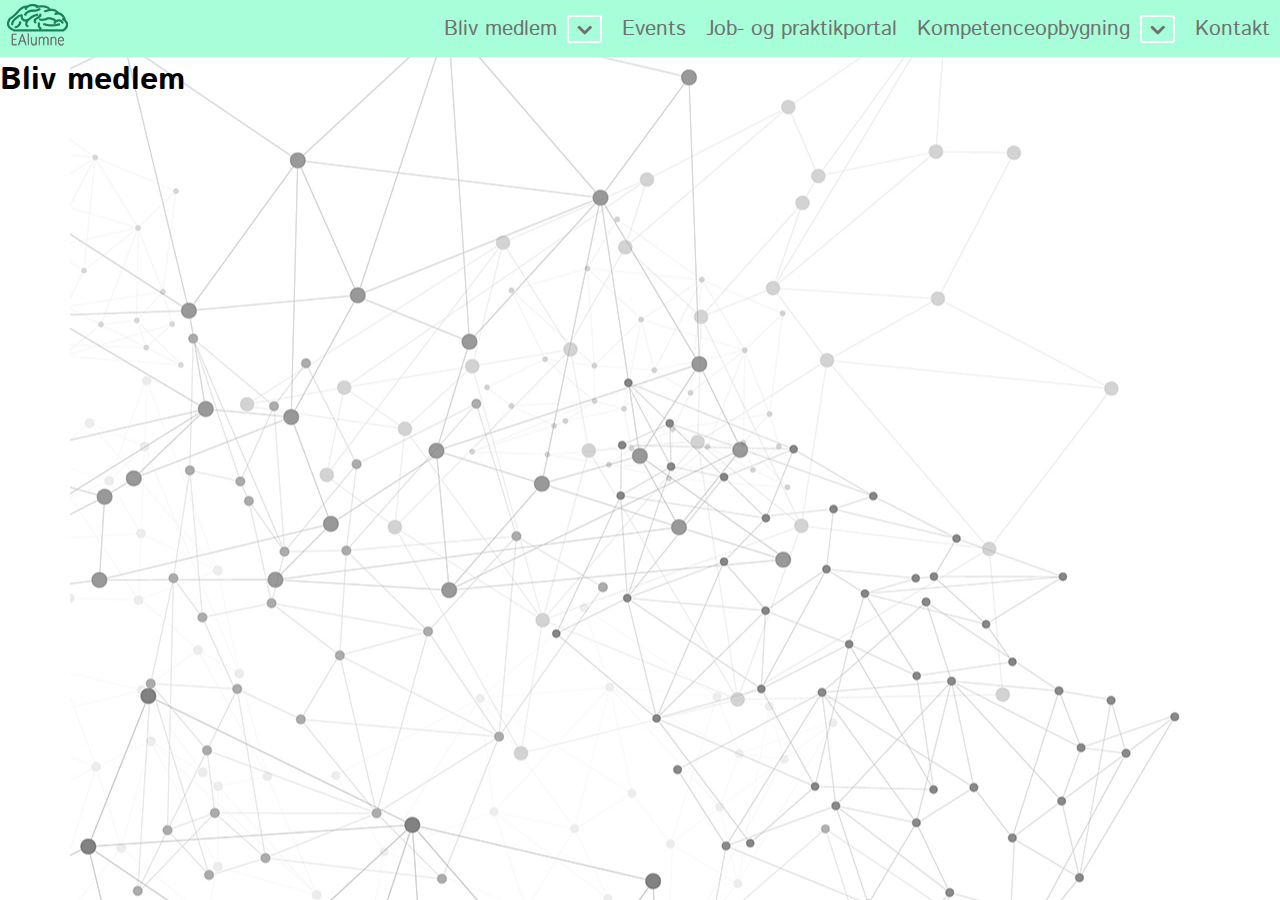
<file: pages/bliv_medlem.html>
<!DOCTYPE html>
<html lang="en">

<head>
    <meta charset="UTF-8">
    <meta name="viewport" content="width=device-width, initial-scale=1.0">
    <link rel="stylesheet" href="https://cdnjs.cloudflare.com/ajax/libs/font-awesome/4.7.0/css/font-awesome.min.css">
    <link rel="preconnect" href="https://fonts.gstatic.com">
    <link href="https://fonts.googleapis.com/css2?family=Istok+Web&display=swap" rel="stylesheet">
    <script src="https://code.jquery.com/jquery-3.5.1.min.js"
        integrity="sha256-9/aliU8dGd2tb6OSsuzixeV4y/faTqgFtohetphbbj0=" crossorigin="anonymous"></script>
    <link rel="stylesheet" type="text/css" href="../css/style.css">
    <title>Bliv medlem</title>
</head>

<body>
    <header>
        <a href="../index.html" class="logo">
            <img src="../img/logo1.png" alt="EAlumne logo">
        </a>
        <div class="nav_icon">
            <div class="bar1"></div>
            <div class="bar2"></div>
            <div class="bar3"></div>
        </div>

        <nav class="page_navigation">
            <ul class="navigation_list">
                <li class="nav_item"><a href="#">Bliv medlem</a>
                    <i class="fa fa-angle-down" id="toggle_sub_1"></i>
                </li>

                <ul class="sub_menu_1 sub_nav">
                    <li class="sub_nav_item"><a href="../pages/nuv_studerende.html">Nuværende studerende</a></li>
                    <li class="sub_nav_item"><a href="../pages/tidl_studerende.html">Tidligere studerende</a></li>
                    <li class="sub_nav_item"><a href="../pages/medlemsfordele.html">Medlemsfordele</a></li>
                </ul>
                <li class="nav_item"><a href="../pages/events.html">Events</a></li>
                <li class="nav_item"><a href="../pages/job_praktik.html">Job- og praktikportal</a></li>
                <li class="nav_item"><a href="../pages/kompetence.html">Kompetenceopbygning</a>
                    <i class="fa fa-angle-down" id="toggle_sub_2"></i>
                </li>

                <ul class="sub_menu_2 sub_nav">
                    <li class="sub_nav_item"><a href="../pages/bliv_mentor.html">Bliv mentor</a></li>
                    <li class="sub_nav_item"><a href="../pages/find_mentor.html">Få en mentor</a></li>
                </ul>
                <li class="nav_item"><a href="../pages/kontakt.html">Kontakt</a></li>
            </ul>
        </nav>
    </header>
    <main>
        <h1>Bliv medlem</h1>
    </main>
    <footer>

    </footer>
    <script src="../js/main.js"></script>
</body>

</html>
</file>
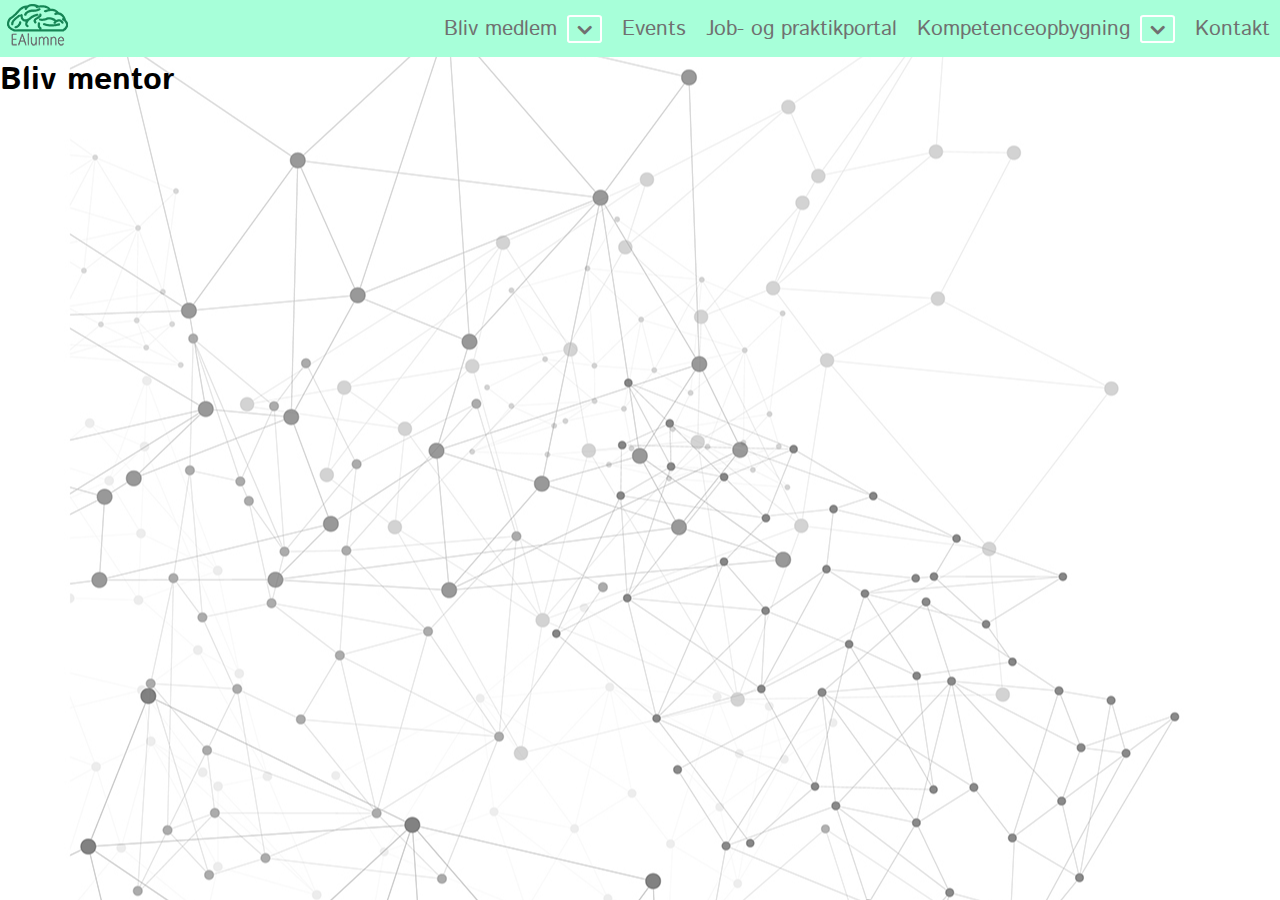
<file: pages/bliv_mentor.html>
<!DOCTYPE html>
<html lang="en">

<head>
    <meta charset="UTF-8">
    <meta name="viewport" content="width=device-width, initial-scale=1.0">
    <link rel="stylesheet" href="https://cdnjs.cloudflare.com/ajax/libs/font-awesome/4.7.0/css/font-awesome.min.css">
    <link rel="preconnect" href="https://fonts.gstatic.com">
    <link href="https://fonts.googleapis.com/css2?family=Istok+Web&display=swap" rel="stylesheet">
    <script src="https://code.jquery.com/jquery-3.5.1.min.js"
        integrity="sha256-9/aliU8dGd2tb6OSsuzixeV4y/faTqgFtohetphbbj0=" crossorigin="anonymous"></script>
    <link rel="stylesheet" type="text/css" href="../css/style.css">
    <title>Bliv mentor</title>
</head>

<body>
    <header>
        <a href="../index.html" class="logo">
            <img src="../img/logo1.png" alt="EAlumne logo">
        </a>
        <div class="nav_icon">
            <div class="bar1"></div>
            <div class="bar2"></div>
            <div class="bar3"></div>
        </div>

        <nav class="page_navigation">
            <ul class="navigation_list">
                <li class="nav_item"><a href="../pages/bliv_medlem.html">Bliv medlem</a>
                    <i class="fa fa-angle-down" id="toggle_sub_1"></i>
                </li>

                <ul class="sub_menu_1 sub_nav">
                    <li class="sub_nav_item"><a href="../pages/nuv_studerende.html">Nuværende studerende</a></li>
                    <li class="sub_nav_item"><a href="../pages/tidl_studerende.html">Tidligere studerende</a></li>
                    <li class="sub_nav_item"><a href="../pages/medlemsfordele.html">Medlemsfordele</a></li>
                </ul>
                <li class="nav_item"><a href="../pages/events.html">Events</a></li>
                <li class="nav_item"><a href="../pages/job_praktik.html">Job- og praktikportal</a></li>
                <li class="nav_item"><a href="../pages/kompetence.html">Kompetenceopbygning</a>
                    <i class="fa fa-angle-down" id="toggle_sub_2"></i>
                </li>

                <ul class="sub_menu_2 sub_nav">
                    <li class="sub_nav_item"><a href="#">Bliv mentor</a></li>
                    <li class="sub_nav_item"><a href="../pages/find_mentor.html">Få en mentor</a></li>
                </ul>
                <li class="nav_item"><a href="../pages/kontakt.html">Kontakt</a></li>
            </ul>
        </nav>
    </header>
    <main>
        <h1>Bliv mentor</h1>
    </main>
    <footer>

    </footer>
    <script src="../js/main.js"></script>
</body>

</html>
</file>
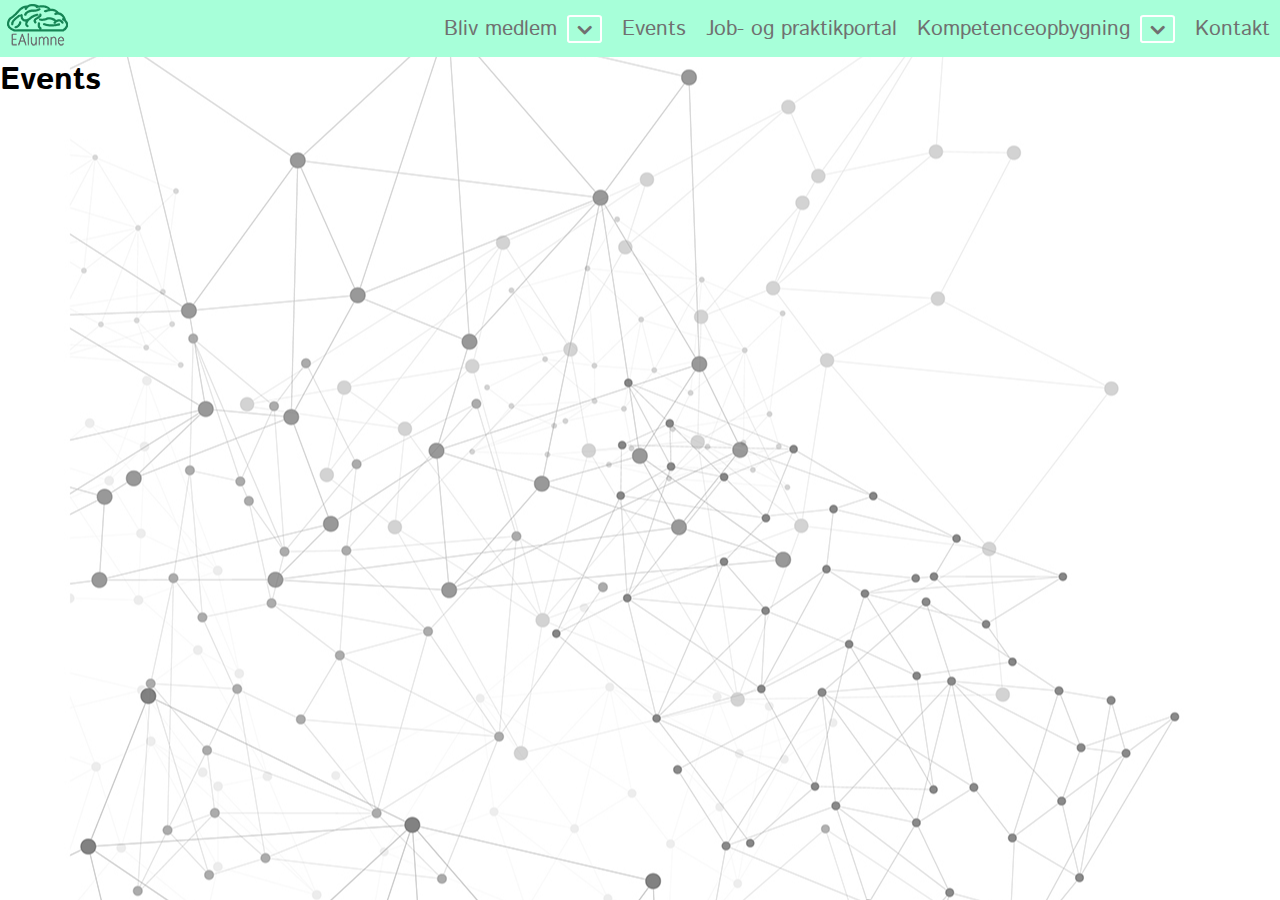
<file: pages/events.html>
<!DOCTYPE html>
<html lang="en">

<head>
    <meta charset="UTF-8">
    <meta name="viewport" content="width=device-width, initial-scale=1.0">
    <link rel="stylesheet" href="https://cdnjs.cloudflare.com/ajax/libs/font-awesome/4.7.0/css/font-awesome.min.css">
    <link rel="preconnect" href="https://fonts.gstatic.com">
    <link href="https://fonts.googleapis.com/css2?family=Istok+Web&display=swap" rel="stylesheet">
    <script src="https://code.jquery.com/jquery-3.5.1.min.js"
        integrity="sha256-9/aliU8dGd2tb6OSsuzixeV4y/faTqgFtohetphbbj0=" crossorigin="anonymous"></script>
    <link rel="stylesheet" type="text/css" href="../css/style.css">
    <title>Events</title>
</head>

<body>
    <header>
        <a href="../index.html" class="logo">
            <img src="../img/logo1.png" alt="EAlumne logo">
        </a>
        <div class="nav_icon">
            <div class="bar1"></div>
            <div class="bar2"></div>
            <div class="bar3"></div>
        </div>

        <nav class="page_navigation">
            <ul class="navigation_list">
                <li class="nav_item"><a href="../pages/bliv_medlem.html">Bliv medlem</a>
                    <i class="fa fa-angle-down" id="toggle_sub_1"></i>
                </li>

                <ul class="sub_menu_1 sub_nav">
                    <li class="sub_nav_item"><a href="../pages/nuv_studerende.html">Nuværende studerende</a></li>
                    <li class="sub_nav_item"><a href="../pages/tidl_studerende.html">Tidligere studerende</a></li>
                    <li class="sub_nav_item"><a href="../pages/medlemsfordele.html">Medlemsfordele</a></li>
                </ul>
                <li class="nav_item"><a href="#">Events</a></li>
                <li class="nav_item"><a href="../pages/job_praktik.html">Job- og praktikportal</a></li>
                <li class="nav_item"><a href="../pages/kompetence.html">Kompetenceopbygning</a>
                    <i class="fa fa-angle-down" id="toggle_sub_2"></i>
                </li>

                <ul class="sub_menu_2 sub_nav">
                    <li class="sub_nav_item"><a href="../pages/bliv_mentor.html">Bliv mentor</a></li>
                    <li class="sub_nav_item"><a href="../pages/find_mentor.html">Få en mentor</a></li>
                </ul>
                <li class="nav_item"><a href="../pages/kontakt.html">Kontakt</a></li>
            </ul>
        </nav>
    </header>
    <main>
        <h1>Events</h1>
    </main>
    <footer>

    </footer>
    <script src="../js/main.js"></script>
</body>

</html>
</file>
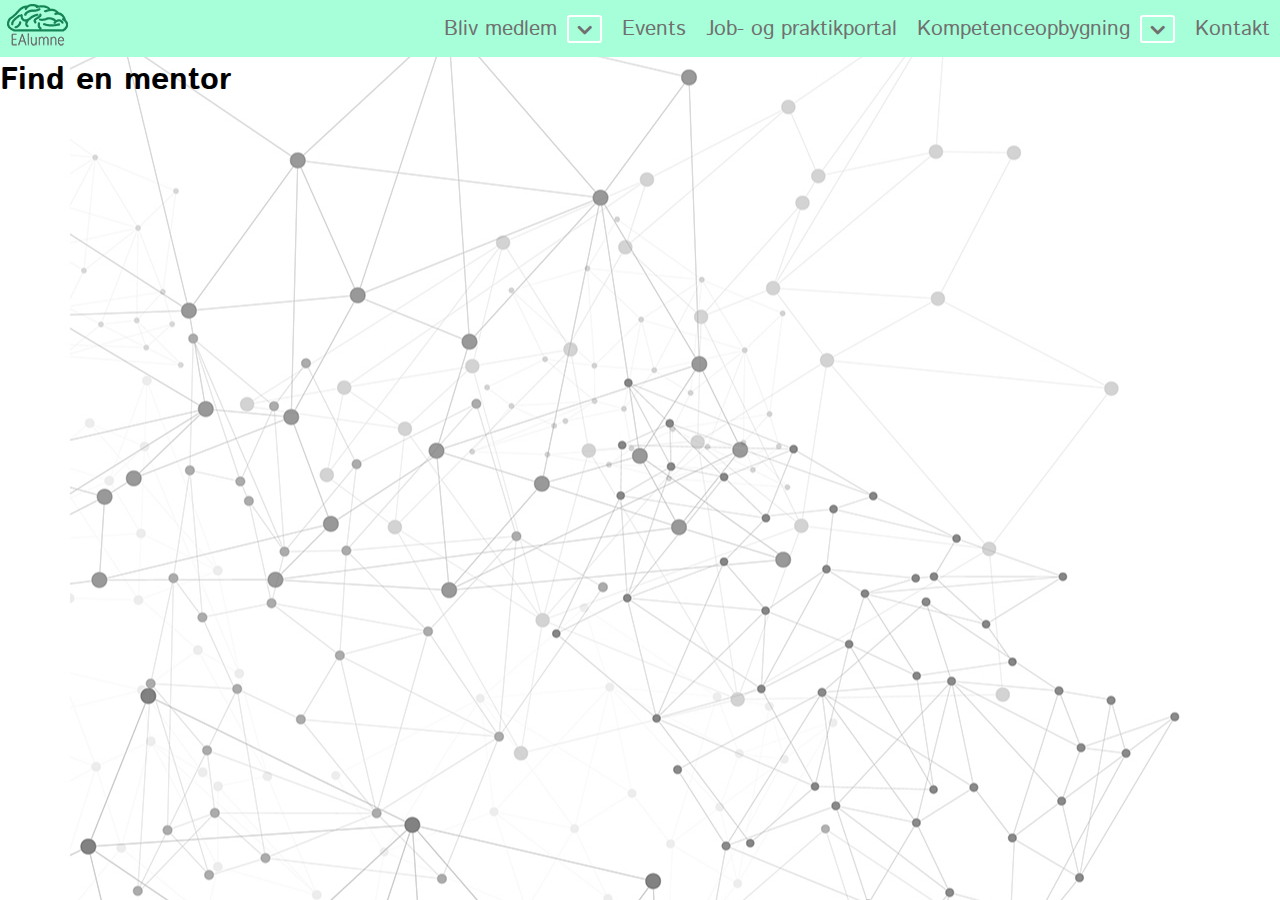
<file: pages/find_mentor.html>
<!DOCTYPE html>
<html lang="en">

<head>
    <meta charset="UTF-8">
    <meta name="viewport" content="width=device-width, initial-scale=1.0">
    <link rel="stylesheet" href="https://cdnjs.cloudflare.com/ajax/libs/font-awesome/4.7.0/css/font-awesome.min.css">
    <link rel="preconnect" href="https://fonts.gstatic.com">
    <link href="https://fonts.googleapis.com/css2?family=Istok+Web&display=swap" rel="stylesheet">
    <script src="https://code.jquery.com/jquery-3.5.1.min.js"
        integrity="sha256-9/aliU8dGd2tb6OSsuzixeV4y/faTqgFtohetphbbj0=" crossorigin="anonymous"></script>
    <link rel="stylesheet" type="text/css" href="../css/style.css">
    <title>Find en mentor</title>
</head>

<body>
    <header>
        <a href="../index.html" class="logo">
            <img src="../img/logo1.png" alt="EAlumne logo">
        </a>
        <div class="nav_icon">
            <div class="bar1"></div>
            <div class="bar2"></div>
            <div class="bar3"></div>
        </div>

        <nav class="page_navigation">
            <ul class="navigation_list">
                <li class="nav_item"><a href="../pages/bliv_medlem.html">Bliv medlem</a>
                    <i class="fa fa-angle-down" id="toggle_sub_1"></i>
                </li>

                <ul class="sub_menu_1 sub_nav">
                    <li class="sub_nav_item"><a href="../pages/nuv_studerende.html">Nuværende studerende</a></li>
                    <li class="sub_nav_item"><a href="../pages/tidl_studerende.html">Tidligere studerende</a></li>
                    <li class="sub_nav_item"><a href="../pages/medlemsfordele.html">Medlemsfordele</a></li>
                </ul>
                <li class="nav_item"><a href="../pages/events.html">Events</a></li>
                <li class="nav_item"><a href="../pages/job_praktik.html">Job- og praktikportal</a></li>
                <li class="nav_item"><a href="../pages/kompetence.html">Kompetenceopbygning</a>
                    <i class="fa fa-angle-down" id="toggle_sub_2"></i>
                </li>

                <ul class="sub_menu_2 sub_nav">
                    <li class="sub_nav_item"><a href="../pages/bliv_mentor.html">Bliv mentor</a></li>
                    <li class="sub_nav_item"><a href="#">Få en mentor</a></li>
                </ul>
                <li class="nav_item"><a href="../pages/kontakt.html">Kontakt</a></li>
            </ul>
        </nav>
    </header>
    <main>
        <h1>Find en mentor</h1>
    </main>
    <footer>

    </footer>
    <script src="../js/main.js"></script>
</body>

</html>
</file>
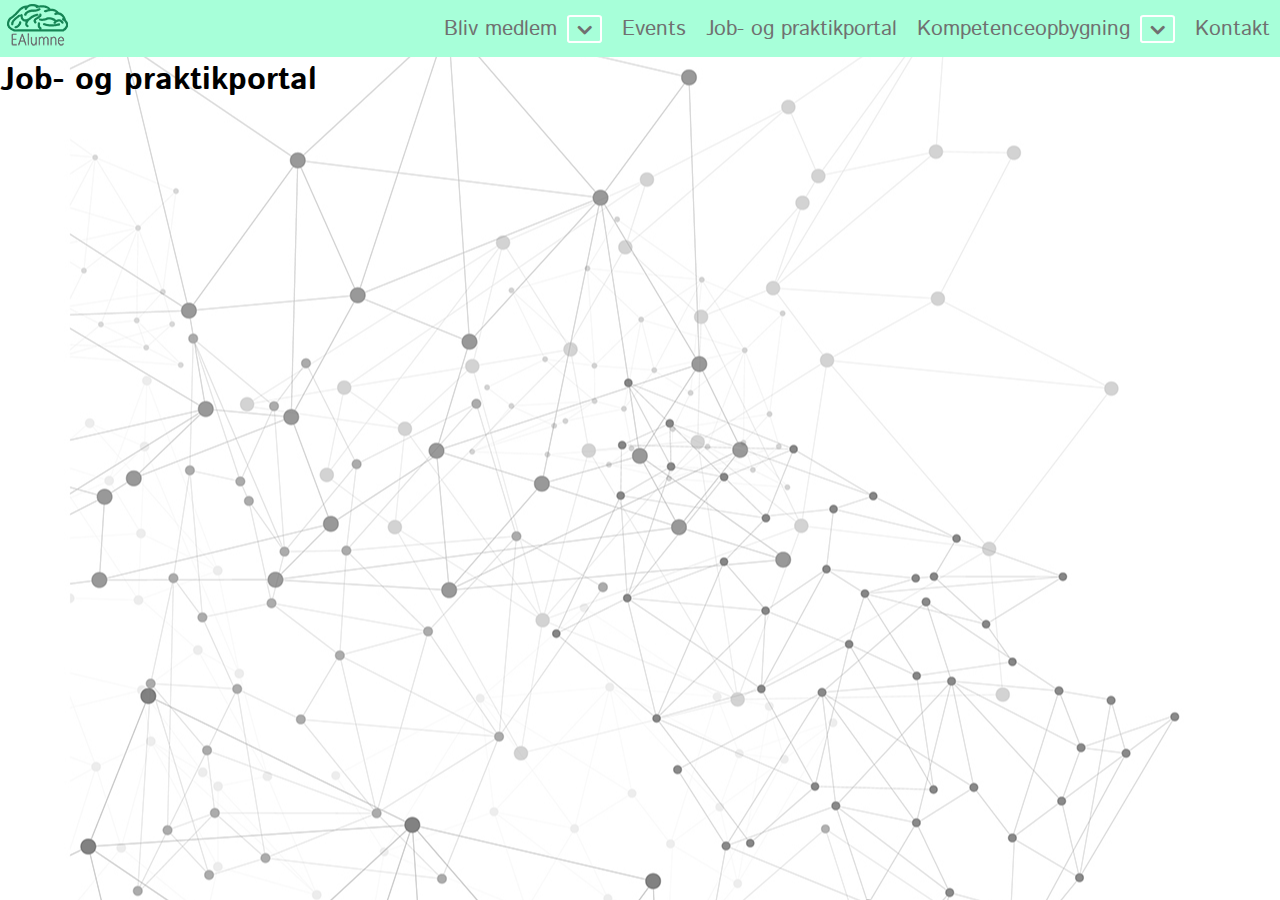
<file: pages/job_praktik.html>
<!DOCTYPE html>
<html lang="en">

<head>
    <meta charset="UTF-8">
    <meta name="viewport" content="width=device-width, initial-scale=1.0">
    <link rel="stylesheet" href="https://cdnjs.cloudflare.com/ajax/libs/font-awesome/4.7.0/css/font-awesome.min.css">
    <link rel="preconnect" href="https://fonts.gstatic.com">
    <link href="https://fonts.googleapis.com/css2?family=Istok+Web&display=swap" rel="stylesheet">
    <script src="https://code.jquery.com/jquery-3.5.1.min.js"
        integrity="sha256-9/aliU8dGd2tb6OSsuzixeV4y/faTqgFtohetphbbj0=" crossorigin="anonymous"></script>
    <link rel="stylesheet" type="text/css" href="../css/style.css">
    <title>Job- og praktikportal</title>
</head>

<body>
    <header>
        <a href="../index.html" class="logo">
            <img src="../img/logo1.png" alt="EAlumne logo">
        </a>
        <div class="nav_icon">
            <div class="bar1"></div>
            <div class="bar2"></div>
            <div class="bar3"></div>
        </div>

        <nav class="page_navigation">
            <ul class="navigation_list">
                <li class="nav_item"><a href="../pages/bliv_medlem.html">Bliv medlem</a>
                    <i class="fa fa-angle-down" id="toggle_sub_1"></i>
                </li>

                <ul class="sub_menu_1 sub_nav">
                    <li class="sub_nav_item"><a href="../pages/nuv_studerende.html">Nuværende studerende</a></li>
                    <li class="sub_nav_item"><a href="../pages/tidl_studerende.html">Tidligere studerende</a></li>
                    <li class="sub_nav_item"><a href="../pages/medlemsfordele.html">Medlemsfordele</a></li>
                </ul>
                <li class="nav_item"><a href="../pages/events.html">Events</a></li>
                <li class="nav_item"><a href="#">Job- og praktikportal</a></li>
                <li class="nav_item"><a href="../pages/kompetence.html">Kompetenceopbygning</a>
                    <i class="fa fa-angle-down" id="toggle_sub_2"></i>
                </li>

                <ul class="sub_menu_2 sub_nav">
                    <li class="sub_nav_item"><a href="../pages/bliv_mentor.html">Bliv mentor</a></li>
                    <li class="sub_nav_item"><a href="../pages/find_mentor.html">Få en mentor</a></li>
                </ul>
                <li class="nav_item"><a href="../pages/kontakt.html">Kontakt</a></li>
            </ul>
        </nav>
    </header>
    <main>
        <h1>Job- og praktikportal</h1>
    </main>
    <footer>

    </footer>
    <script src="../js/main.js"></script>
</body>

</html>
</file>
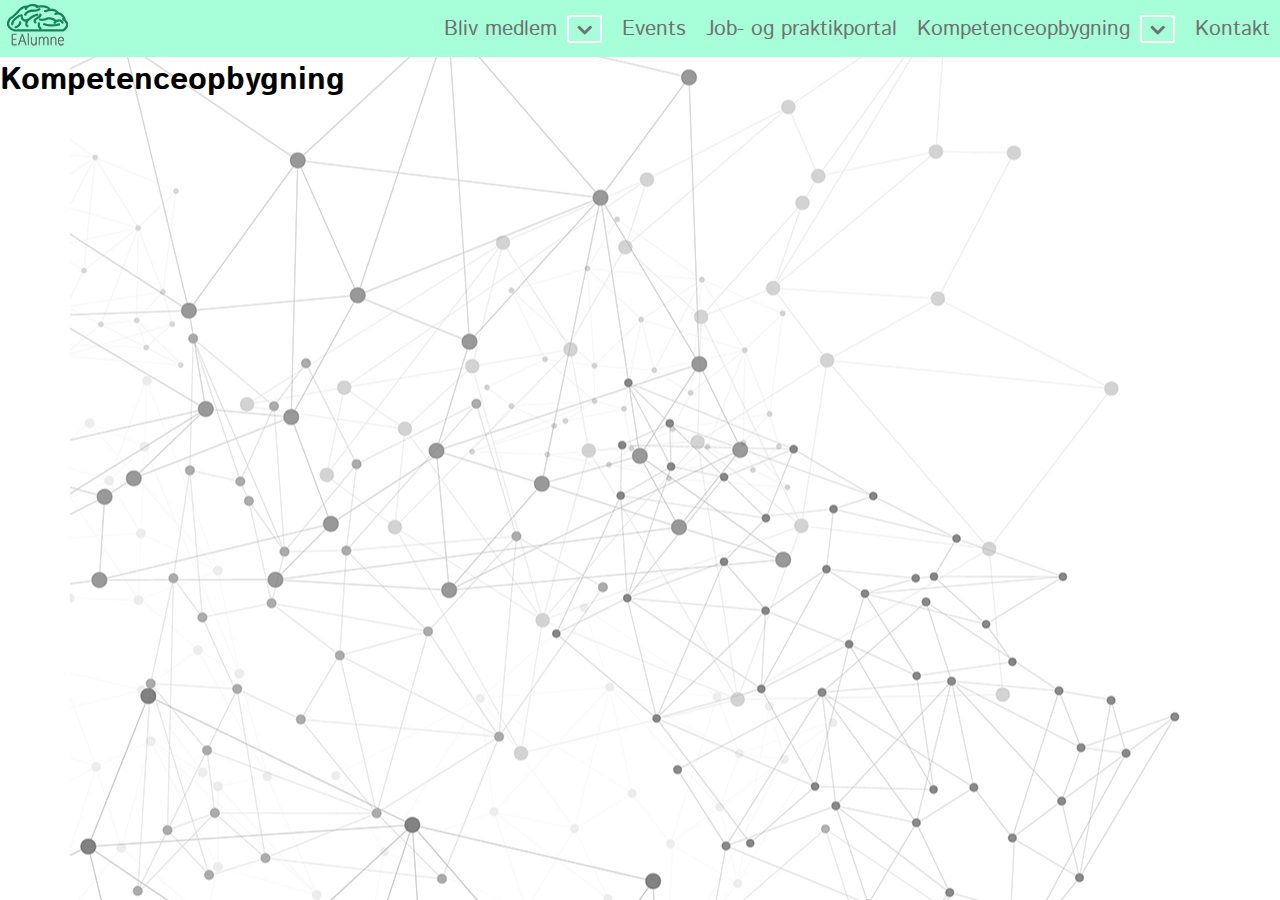
<file: pages/kompetence.html>
<!DOCTYPE html>
<html lang="en">

<head>
    <meta charset="UTF-8">
    <meta name="viewport" content="width=device-width, initial-scale=1.0">
    <link rel="stylesheet" href="https://cdnjs.cloudflare.com/ajax/libs/font-awesome/4.7.0/css/font-awesome.min.css">
    <link rel="preconnect" href="https://fonts.gstatic.com">
    <link href="https://fonts.googleapis.com/css2?family=Istok+Web&display=swap" rel="stylesheet">
    <script src="https://code.jquery.com/jquery-3.5.1.min.js"
        integrity="sha256-9/aliU8dGd2tb6OSsuzixeV4y/faTqgFtohetphbbj0=" crossorigin="anonymous"></script>
    <link rel="stylesheet" type="text/css" href="../css/style.css">
    <title>Kompetenceopbygning</title>
</head>

<body>
    <header>
        <a href="../index.html" class="logo">
            <img src="../img/logo1.png" alt="EAlumne logo">
        </a>
        <div class="nav_icon">
            <div class="bar1"></div>
            <div class="bar2"></div>
            <div class="bar3"></div>
        </div>

        <nav class="page_navigation">
            <ul class="navigation_list">
                <li class="nav_item"><a href="../pages/bliv_medlem.html">Bliv medlem</a>
                    <i class="fa fa-angle-down" id="toggle_sub_1"></i>
                </li>

                <ul class="sub_menu_1 sub_nav">
                    <li class="sub_nav_item"><a href="../pages/nuv_studerende.html">Nuværende studerende</a></li>
                    <li class="sub_nav_item"><a href="../pages/tidl_studerende.html">Tidligere studerende</a></li>
                    <li class="sub_nav_item"><a href="../pages/medlemsfordele.html">Medlemsfordele</a></li>
                </ul>
                <li class="nav_item"><a href="../pages/events.html">Events</a></li>
                <li class="nav_item"><a href="../pages/job_praktik.html">Job- og praktikportal</a></li>
                <li class="nav_item"><a href="#">Kompetenceopbygning</a>
                    <i class="fa fa-angle-down" id="toggle_sub_2"></i>
                </li>

                <ul class="sub_menu_2 sub_nav">
                    <li class="sub_nav_item"><a href="../pages/bliv_mentor.html">Bliv mentor</a></li>
                    <li class="sub_nav_item"><a href="../pages/find_mentor.html">Få en mentor</a></li>
                </ul>
                <li class="nav_item"><a href="../pages/kontakt.html">Kontakt</a></li>
            </ul>
        </nav>
    </header>
    <main>
        <h1>Kompetenceopbygning</h1>
    </main>
    <footer>

    </footer>
    <script src="../js/main.js"></script>
</body>

</html>
</file>
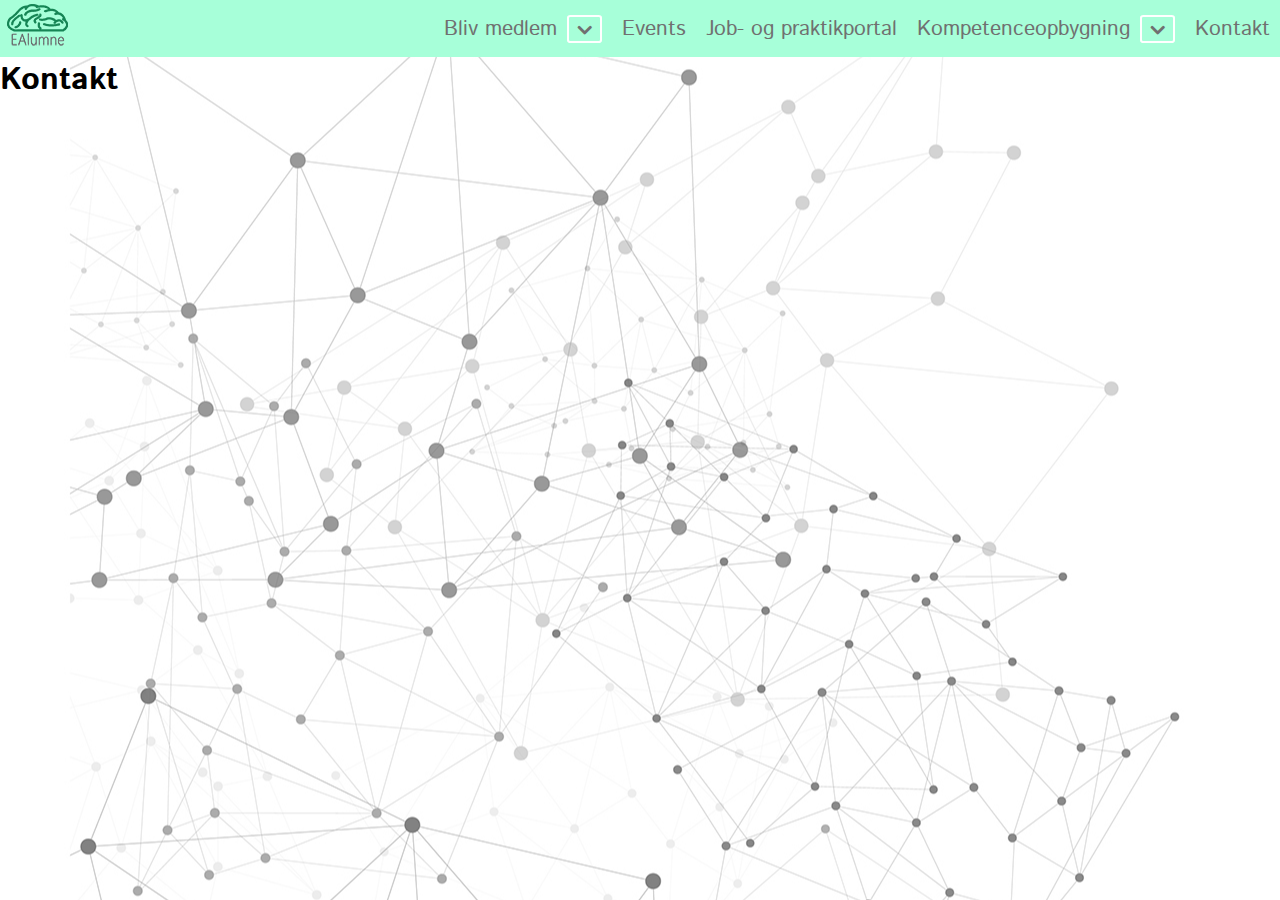
<file: pages/kontakt.html>
<!DOCTYPE html>
<html lang="en">

<head>
    <meta charset="UTF-8">
    <meta name="viewport" content="width=device-width, initial-scale=1.0">
    <link rel="stylesheet" href="https://cdnjs.cloudflare.com/ajax/libs/font-awesome/4.7.0/css/font-awesome.min.css">
    <link rel="preconnect" href="https://fonts.gstatic.com">
    <link href="https://fonts.googleapis.com/css2?family=Istok+Web&display=swap" rel="stylesheet">
    <script src="https://code.jquery.com/jquery-3.5.1.min.js"
        integrity="sha256-9/aliU8dGd2tb6OSsuzixeV4y/faTqgFtohetphbbj0=" crossorigin="anonymous"></script>
    <link rel="stylesheet" type="text/css" href="../css/style.css">
    <title>Kontakt</title>
</head>

<body>
    <header>
        <a href="../index.html" class="logo">
            <img src="../img/logo1.png" alt="EAlumne logo">
        </a>
        <div class="nav_icon">
            <div class="bar1"></div>
            <div class="bar2"></div>
            <div class="bar3"></div>
        </div>

        <nav class="page_navigation">
            <ul class="navigation_list">
                <li class="nav_item"><a href="../pages/bliv_medlem.html">Bliv medlem</a>
                    <i class="fa fa-angle-down" id="toggle_sub_1"></i>
                </li>

                <ul class="sub_menu_1 sub_nav">
                    <li class="sub_nav_item"><a href="../pages/nuv_studerende.html">Nuværende studerende</a></li>
                    <li class="sub_nav_item"><a href="../pages/tidl_studerende.html">Tidligere studerende</a></li>
                    <li class="sub_nav_item"><a href="../pages/medlemsfordele.html">Medlemsfordele</a></li>
                </ul>
                <li class="nav_item"><a href="../pages/events.html">Events</a></li>
                <li class="nav_item"><a href="../pages/job_praktik.html">Job- og praktikportal</a></li>
                <li class="nav_item"><a href="../pages/kompetence.html">Kompetenceopbygning</a>
                    <i class="fa fa-angle-down" id="toggle_sub_2"></i>
                </li>

                <ul class="sub_menu_2 sub_nav">
                    <li class="sub_nav_item"><a href="../pages/bliv_mentor.html">Bliv mentor</a></li>
                    <li class="sub_nav_item"><a href="../pages/find_mentor.html">Få en mentor</a></li>
                </ul>
                <li class="nav_item"><a href="#">Kontakt</a></li>
            </ul>
        </nav>
    </header>
    <main>
        <h1>Kontakt</h1>
    </main>
    <footer>

    </footer>
    <script src="../js/main.js"></script>
</body>

</html>
</file>
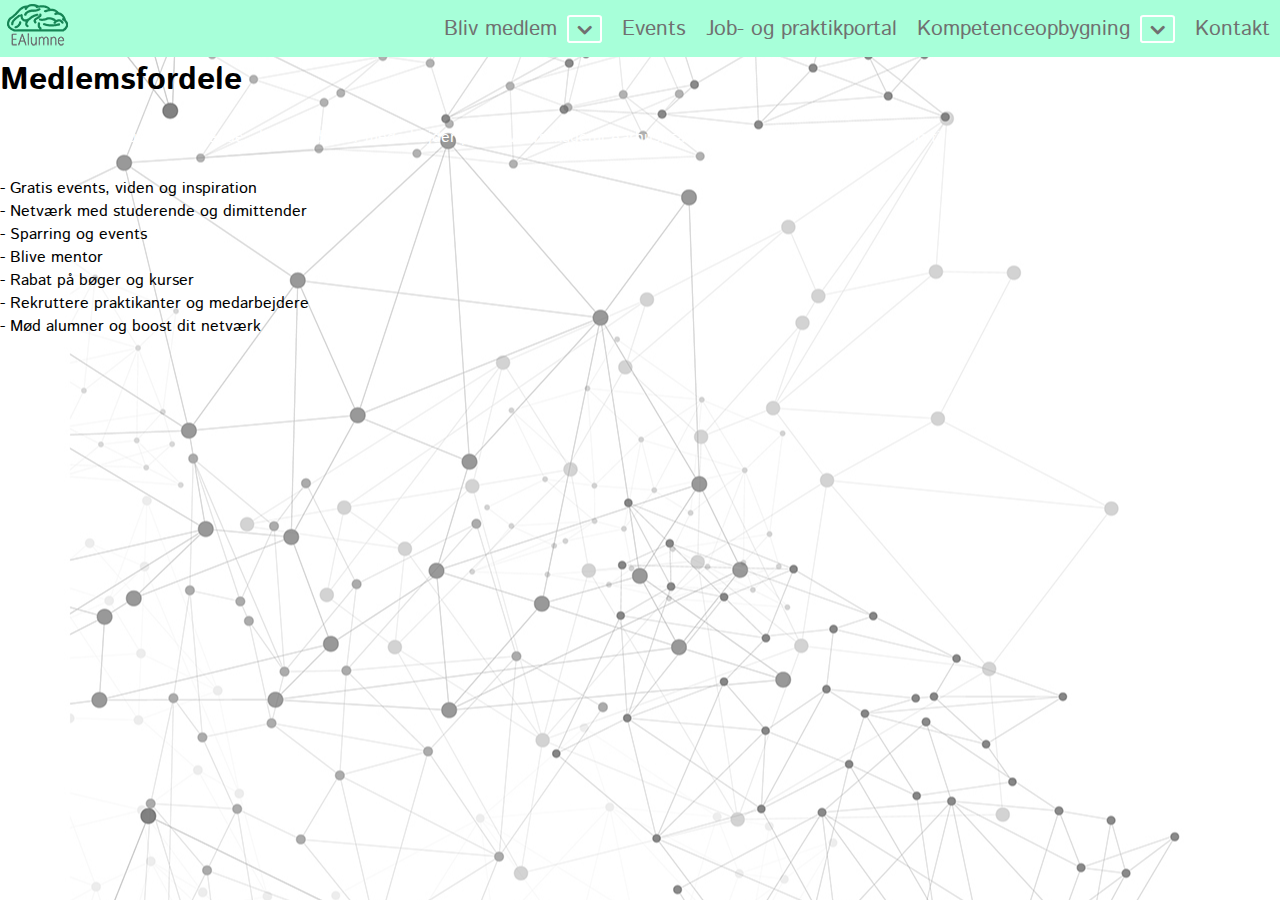
<file: pages/medlemsfordele.html>
<!DOCTYPE html>
<html lang="en">

<head>
    <meta charset="UTF-8">
    <meta name="viewport" content="width=device-width, initial-scale=1.0">
    <link rel="stylesheet" href="https://cdnjs.cloudflare.com/ajax/libs/font-awesome/4.7.0/css/font-awesome.min.css">
    <link rel="preconnect" href="https://fonts.gstatic.com">
    <link href="https://fonts.googleapis.com/css2?family=Istok+Web&display=swap" rel="stylesheet">
    <script src="https://code.jquery.com/jquery-3.5.1.min.js"
        integrity="sha256-9/aliU8dGd2tb6OSsuzixeV4y/faTqgFtohetphbbj0=" crossorigin="anonymous"></script>
    <link rel="stylesheet" type="text/css" href="../css/style.css">
    <title>Medlemsfordele</title>
</head>

<body>
    <header>
        <a href="../index.html" class="logo">
            <img src="../img/logo1.png" alt="EAlumne logo">
        </a>
        <div class="nav_icon">
            <div class="bar1"></div>
            <div class="bar2"></div>
            <div class="bar3"></div>
        </div>

        <nav class="page_navigation">
            <ul class="navigation_list">
                <li class="nav_item"><a href="../pages/bliv_medlem.html">Bliv medlem</a>
                    <i class="fa fa-angle-down" id="toggle_sub_1"></i>
                </li>

                <ul class="sub_menu_1 sub_nav">
                    <li class="sub_nav_item"><a href="../pages/nuv_studerende.html">Nuværende studerende</a></li>
                    <li class="sub_nav_item"><a href="../pages/tidl_studerende.html">Tidligere studerende</a></li>
                    <li class="sub_nav_item"><a href="#">Medlemsfordele</a></li>
                </ul>
                <li class="nav_item"><a href="../pages/events.html">Events</a></li>
                <li class="nav_item"><a href="../pages/job_praktik.html">Job- og praktikportal</a></li>
                <li class="nav_item"><a href="../pages/kompetence.html">Kompetenceopbygning</a>
                    <i class="fa fa-angle-down" id="toggle_sub_2"></i>
                </li>

                <ul class="sub_menu_2 sub_nav">
                    <li class="sub_nav_item"><a href="../pages/bliv_mentor.html">Bliv mentor</a></li>
                    <li class="sub_nav_item"><a href="../pages/find_mentor.html">Få en mentor</a></li>
                </ul>
                <li class="nav_item"><a href="../pages/kontakt.html">Kontakt</a></li>
            </ul>
        </nav>
    </header>
    <main>
        <h1>Medlemsfordele</h1>
        <br>
        <p>
            Hvis du er studerende, dimittend eller medarbejder på Erhvervsakademi Aarhus, så har du mulighed for at få adgang til en række medlemsfordele, såsom;
            <ul>
                <br>
            - Gratis events, viden og inspiration <Br>
            - Netværk med studerende og dimittender <br>
            - Sparring og events <br>
            - Blive mentor <Br>
            - Rabat på bøger og kurser <br>
            - Rekruttere praktikanter og medarbejdere <br>
            - Mød alumner og boost dit netværk <Br>
        </ul>

    </p>
        </main>
    </main>
    <footer>

    </footer>
    <script src="../js/main.js"></script>
</body>

</html>
</file>
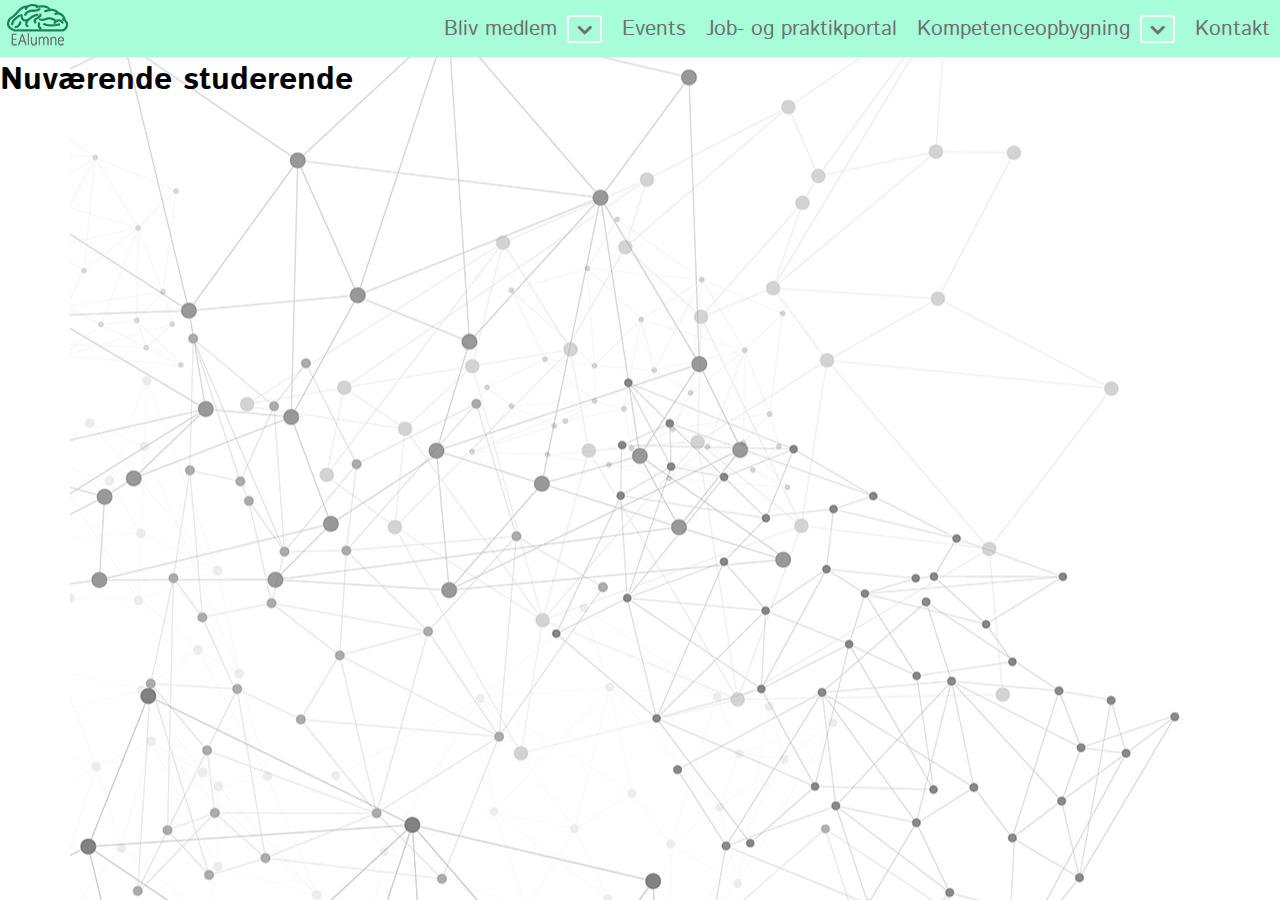
<file: pages/nuv_studerende.html>
<!DOCTYPE html>
<html lang="en">

<head>
    <meta charset="UTF-8">
    <meta name="viewport" content="width=device-width, initial-scale=1.0">
    <link rel="stylesheet" href="https://cdnjs.cloudflare.com/ajax/libs/font-awesome/4.7.0/css/font-awesome.min.css">
    <link rel="preconnect" href="https://fonts.gstatic.com">
    <link href="https://fonts.googleapis.com/css2?family=Istok+Web&display=swap" rel="stylesheet">
    <script src="https://code.jquery.com/jquery-3.5.1.min.js"
        integrity="sha256-9/aliU8dGd2tb6OSsuzixeV4y/faTqgFtohetphbbj0=" crossorigin="anonymous"></script>
    <link rel="stylesheet" type="text/css" href="../css/style.css">
    <title>Nuværende studerende</title>
</head>

<body>
    <header>
        <a href="../index.html" class="logo">
            <img src="../img/logo1.png" alt="EAlumne logo">
        </a>
        <div class="nav_icon">
            <div class="bar1"></div>
            <div class="bar2"></div>
            <div class="bar3"></div>
        </div>

        <nav class="page_navigation">
            <ul class="navigation_list">
                <li class="nav_item"><a href="../pages/bliv_medlem.html">Bliv medlem</a>
                    <i class="fa fa-angle-down" id="toggle_sub_1"></i>
                </li>

                <ul class="sub_menu_1 sub_nav">
                    <li class="sub_nav_item"><a href="#">Nuværende studerende</a></li>
                    <li class="sub_nav_item"><a href="../pages/tidl_studerende.html">Tidligere studerende</a></li>
                    <li class="sub_nav_item"><a href="../pages/medlemsfordele.html">Medlemsfordele</a></li>
                </ul>
                <li class="nav_item"><a href="../pages/events.html">Events</a></li>
                <li class="nav_item"><a href="../pages/job_praktik.html">Job- og praktikportal</a></li>
                <li class="nav_item"><a href="../pages/kompetence.html">Kompetenceopbygning</a>
                    <i class="fa fa-angle-down" id="toggle_sub_2"></i>
                </li>

                <ul class="sub_menu_2 sub_nav">
                    <li class="sub_nav_item"><a href="../pages/bliv_mentor.html">Bliv mentor</a></li>
                    <li class="sub_nav_item"><a href="../pages/find_mentor.html">Få en mentor</a></li>
                </ul>
                <li class="nav_item"><a href="../pages/kontakt.html">Kontakt</a></li>
            </ul>
        </nav>
    </header>
    <main>
        <h1>Nuværende studerende</h1>
    </main>
    <footer>

    </footer>
    <script src="../js/main.js"></script>
</body>

</html>
</file>
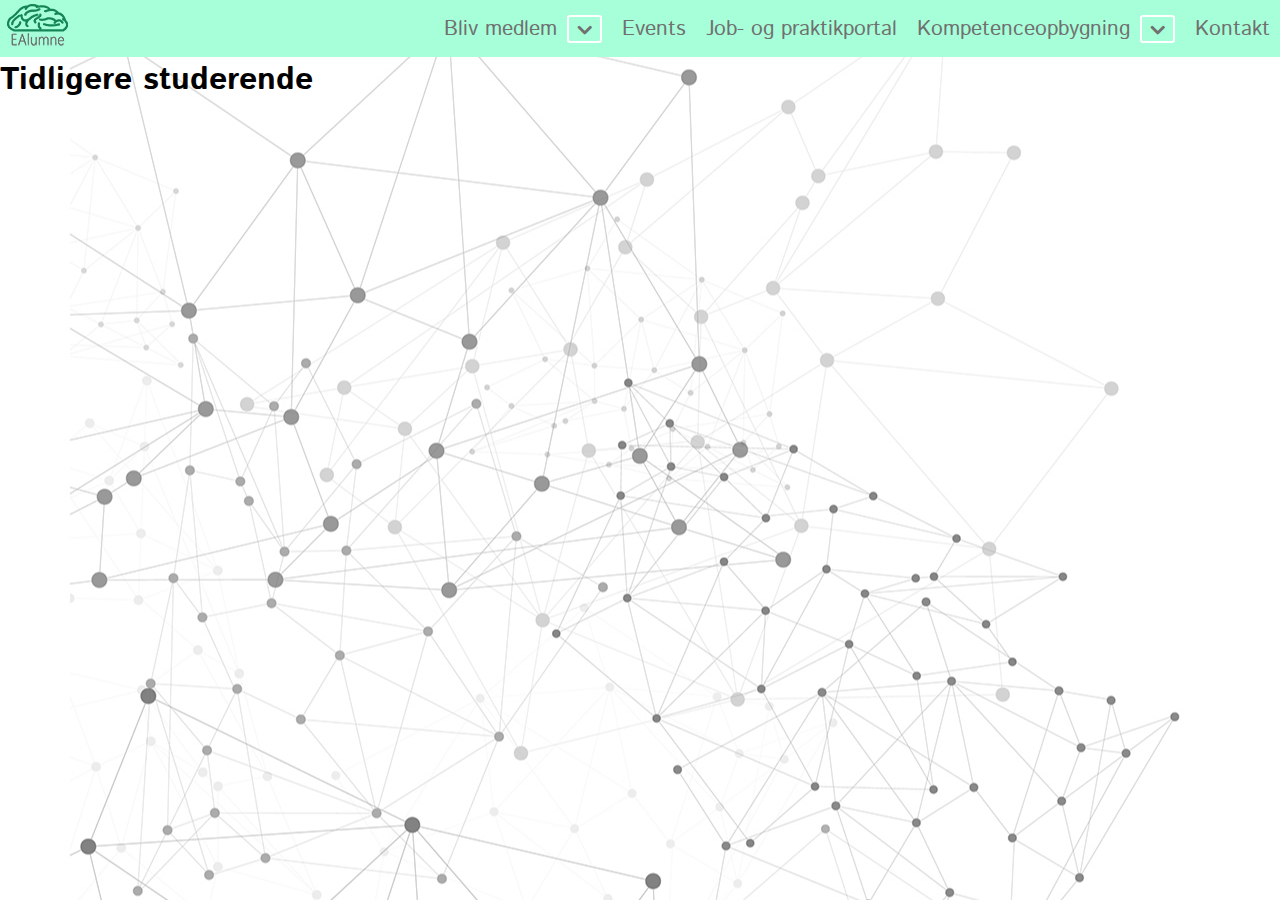
<file: pages/tidl_studerende.html>
<!DOCTYPE html>
<html lang="en">

<head>
    <meta charset="UTF-8">
    <meta name="viewport" content="width=device-width, initial-scale=1.0">
    <link rel="stylesheet" href="https://cdnjs.cloudflare.com/ajax/libs/font-awesome/4.7.0/css/font-awesome.min.css">
    <link rel="preconnect" href="https://fonts.gstatic.com">
    <link href="https://fonts.googleapis.com/css2?family=Istok+Web&display=swap" rel="stylesheet">
    <script src="https://code.jquery.com/jquery-3.5.1.min.js"
        integrity="sha256-9/aliU8dGd2tb6OSsuzixeV4y/faTqgFtohetphbbj0=" crossorigin="anonymous"></script>
    <link rel="stylesheet" type="text/css" href="../css/style.css">
    <title>Tidligere studerende</title>
</head>

<body>
    <header>
        <a href="../index.html" class="logo">
            <img src="../img/logo1.png" alt="EAlumne logo">
        </a>
        <div class="nav_icon">
            <div class="bar1"></div>
            <div class="bar2"></div>
            <div class="bar3"></div>
        </div>

        <nav class="page_navigation">
            <ul class="navigation_list">
                <li class="nav_item"><a href="../pages/bliv_medlem.html">Bliv medlem</a>
                    <i class="fa fa-angle-down" id="toggle_sub_1"></i>
                </li>

                <ul class="sub_menu_1 sub_nav">
                    <li class="sub_nav_item"><a href="../pages/nuv_studerende.html">Nuværende studerende</a></li>
                    <li class="sub_nav_item"><a href="#">Tidligere studerende</a></li>
                    <li class="sub_nav_item"><a href="../pages/medlemsfordele.html">Medlemsfordele</a></li>
                </ul>
                <li class="nav_item"><a href="../pages/events.html">Events</a></li>
                <li class="nav_item"><a href="../pages/job_praktik.html">Job- og praktikportal</a></li>
                <li class="nav_item"><a href="../pages/kompetence.html">Kompetenceopbygning</a>
                    <i class="fa fa-angle-down" id="toggle_sub_2"></i>
                </li>

                <ul class="sub_menu_2 sub_nav">
                    <li class="sub_nav_item"><a href="../pages/bliv_mentor.html">Bliv mentor</a></li>
                    <li class="sub_nav_item"><a href="../pages/find_mentor.html">Få en mentor</a></li>
                </ul>
                <li class="nav_item"><a href="../pages/kontakt.html">Kontakt</a></li>
            </ul>
        </nav>
    </header>
    <main>
        <h1>Tidligere studerende</h1>
    </main>
    <footer>

    </footer>
    <script src="../js/main.js"></script>
</body>

</html>
</file>
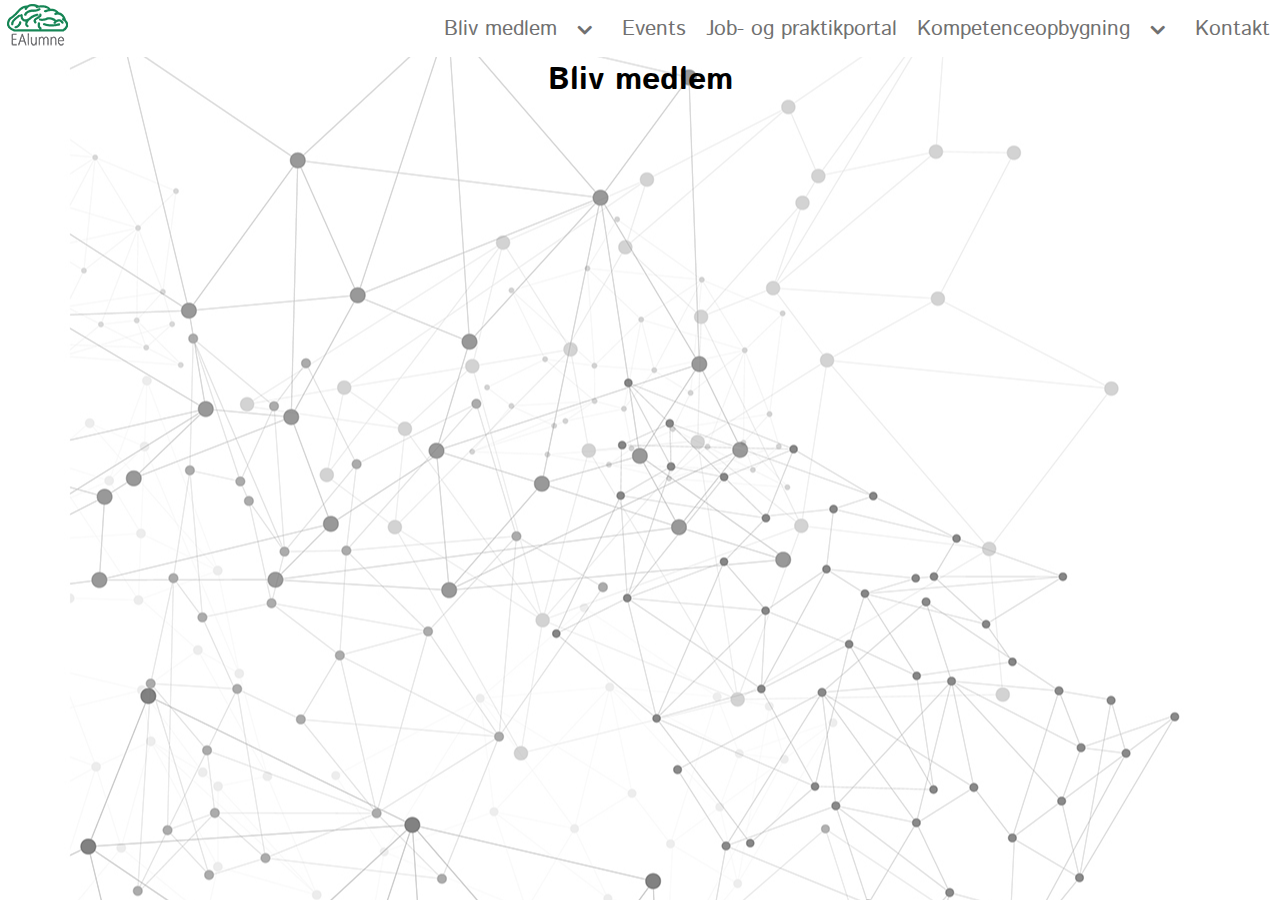
<file: Mobile_First_Gruppe8-main/pages/bliv_medlem.html>
<!DOCTYPE html>
<html lang="en">

<head>
    <meta charset="UTF-8">
    <meta name="viewport" content="width=device-width, initial-scale=1.0">
    <link rel="stylesheet" href="https://cdnjs.cloudflare.com/ajax/libs/font-awesome/4.7.0/css/font-awesome.min.css">
    <link rel="preconnect" href="https://fonts.gstatic.com">
    <link href="https://fonts.googleapis.com/css2?family=Istok+Web&display=swap" rel="stylesheet">
    <script src="https://code.jquery.com/jquery-3.5.1.min.js"
        integrity="sha256-9/aliU8dGd2tb6OSsuzixeV4y/faTqgFtohetphbbj0=" crossorigin="anonymous"></script>
    <link rel="stylesheet" type="text/css" href="../css/style.css">
    <title>Bliv medlem</title>
</head>

<body>
    <header>
        <a href="../index.html" class="logo">
            <img src="../img/logo1.png" alt="EAlumne logo">
        </a>
        <div class="nav_icon">
            <div class="bar1"></div>
            <div class="bar2"></div>
            <div class="bar3"></div>
        </div>

        <nav class="page_navigation">
            <ul class="navigation_list">
                <li class="nav_item"><a href="#">Bliv medlem</a>
                    <i class="fa fa-angle-down" id="toggle_sub_1"></i>
                </li>

                <ul class="sub_menu_1 sub_nav">
                    <li class="sub_nav_item"><a href="../pages/nuv_studerende.html">Nuværende studerende</a></li>
                    <li class="sub_nav_item"><a href="../pages/tidl_studerende.html">Tidligere studerende</a></li>
                    <li class="sub_nav_item"><a href="../pages/medlemsfordele.html">Medlemsfordele</a></li>
                </ul>
                <li class="nav_item"><a href="../pages/events.html">Events</a></li>
                <li class="nav_item"><a href="../pages/job_praktik.html">Job- og praktikportal</a></li>
                <li class="nav_item"><a href="../pages/kompetence.html">Kompetenceopbygning</a>
                    <i class="fa fa-angle-down" id="toggle_sub_2"></i>
                </li>

                <ul class="sub_menu_2 sub_nav">
                    <li class="sub_nav_item"><a href="../pages/bliv_mentor.html">Bliv mentor</a></li>
                    <li class="sub_nav_item"><a href="../pages/find_mentor.html">Få en mentor</a></li>
                </ul>
                <li class="nav_item"><a href="../pages/kontakt.html">Kontakt</a></li>
            </ul>
        </nav>
    </header>
    <main>
        <h1 class="page_title">Bliv medlem</h1>
    </main>
    <footer>

    </footer>
    <script src="../js/main.js"></script>
</body>

</html>
</file>
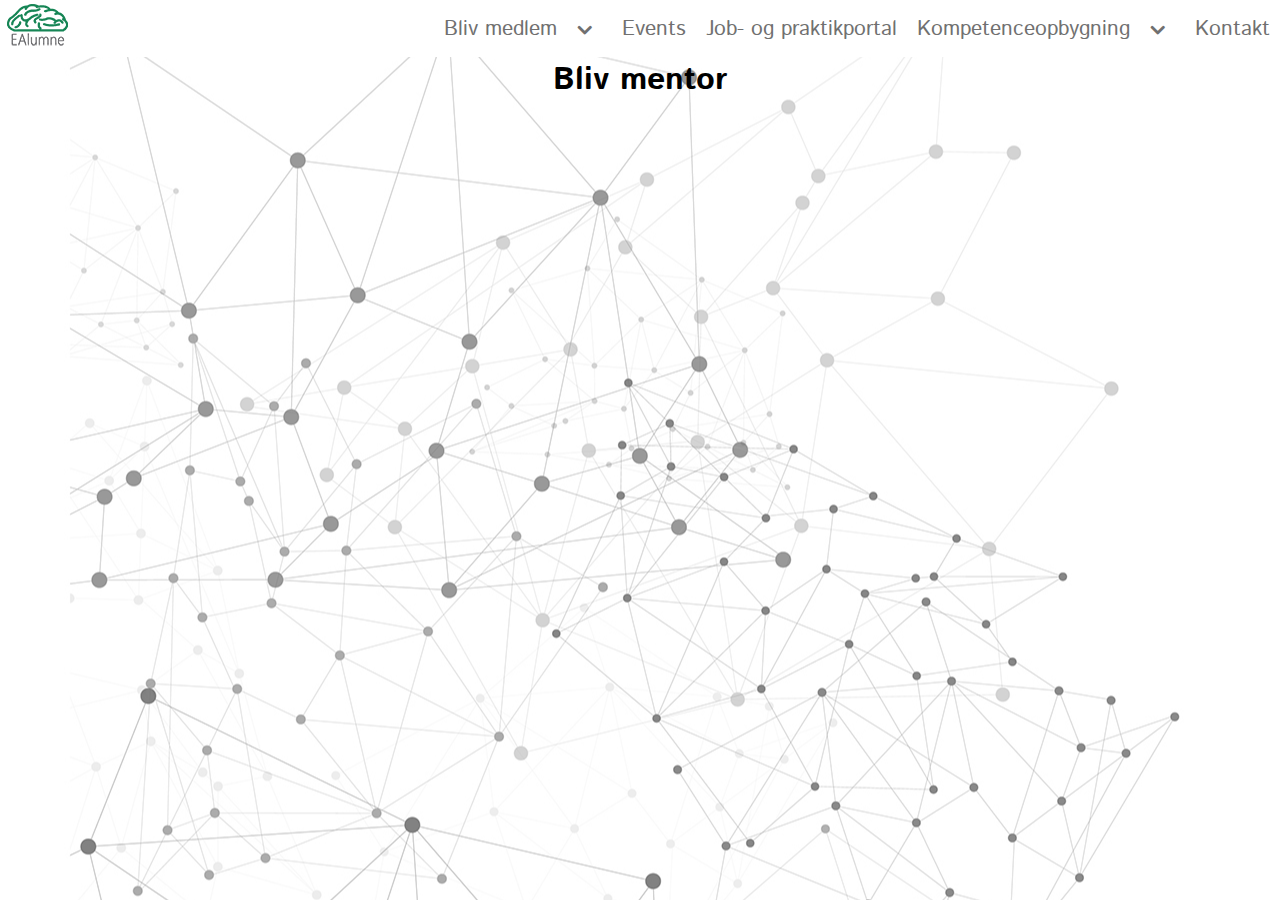
<file: Mobile_First_Gruppe8-main/pages/bliv_mentor.html>
<!DOCTYPE html>
<html lang="en">

<head>
    <meta charset="UTF-8">
    <meta name="viewport" content="width=device-width, initial-scale=1.0">
    <link rel="stylesheet" href="https://cdnjs.cloudflare.com/ajax/libs/font-awesome/4.7.0/css/font-awesome.min.css">
    <link rel="preconnect" href="https://fonts.gstatic.com">
    <link href="https://fonts.googleapis.com/css2?family=Istok+Web&display=swap" rel="stylesheet">
    <script src="https://code.jquery.com/jquery-3.5.1.min.js"
        integrity="sha256-9/aliU8dGd2tb6OSsuzixeV4y/faTqgFtohetphbbj0=" crossorigin="anonymous"></script>
    <link rel="stylesheet" type="text/css" href="../css/style.css">
    <title>Bliv mentor</title>
</head>

<body>
    <header>
        <a href="../index.html" class="logo">
            <img src="../img/logo1.png" alt="EAlumne logo">
        </a>
        <div class="nav_icon">
            <div class="bar1"></div>
            <div class="bar2"></div>
            <div class="bar3"></div>
        </div>

        <nav class="page_navigation">
            <ul class="navigation_list">
                <li class="nav_item"><a href="../pages/bliv_medlem.html">Bliv medlem</a>
                    <i class="fa fa-angle-down" id="toggle_sub_1"></i>
                </li>

                <ul class="sub_menu_1 sub_nav">
                    <li class="sub_nav_item"><a href="../pages/nuv_studerende.html">Nuværende studerende</a></li>
                    <li class="sub_nav_item"><a href="../pages/tidl_studerende.html">Tidligere studerende</a></li>
                    <li class="sub_nav_item"><a href="../pages/medlemsfordele.html">Medlemsfordele</a></li>
                </ul>
                <li class="nav_item"><a href="../pages/events.html">Events</a></li>
                <li class="nav_item"><a href="../pages/job_praktik.html">Job- og praktikportal</a></li>
                <li class="nav_item"><a href="../pages/kompetence.html">Kompetenceopbygning</a>
                    <i class="fa fa-angle-down" id="toggle_sub_2"></i>
                </li>

                <ul class="sub_menu_2 sub_nav">
                    <li class="sub_nav_item"><a href="#">Bliv mentor</a></li>
                    <li class="sub_nav_item"><a href="../pages/find_mentor.html">Få en mentor</a></li>
                </ul>
                <li class="nav_item"><a href="../pages/kontakt.html">Kontakt</a></li>
            </ul>
        </nav>
    </header>
    <main>
        <h1 class="page_title">Bliv mentor</h1>
    </main>
    <footer>

    </footer>
    <script src="../js/main.js"></script>
</body>

</html>
</file>
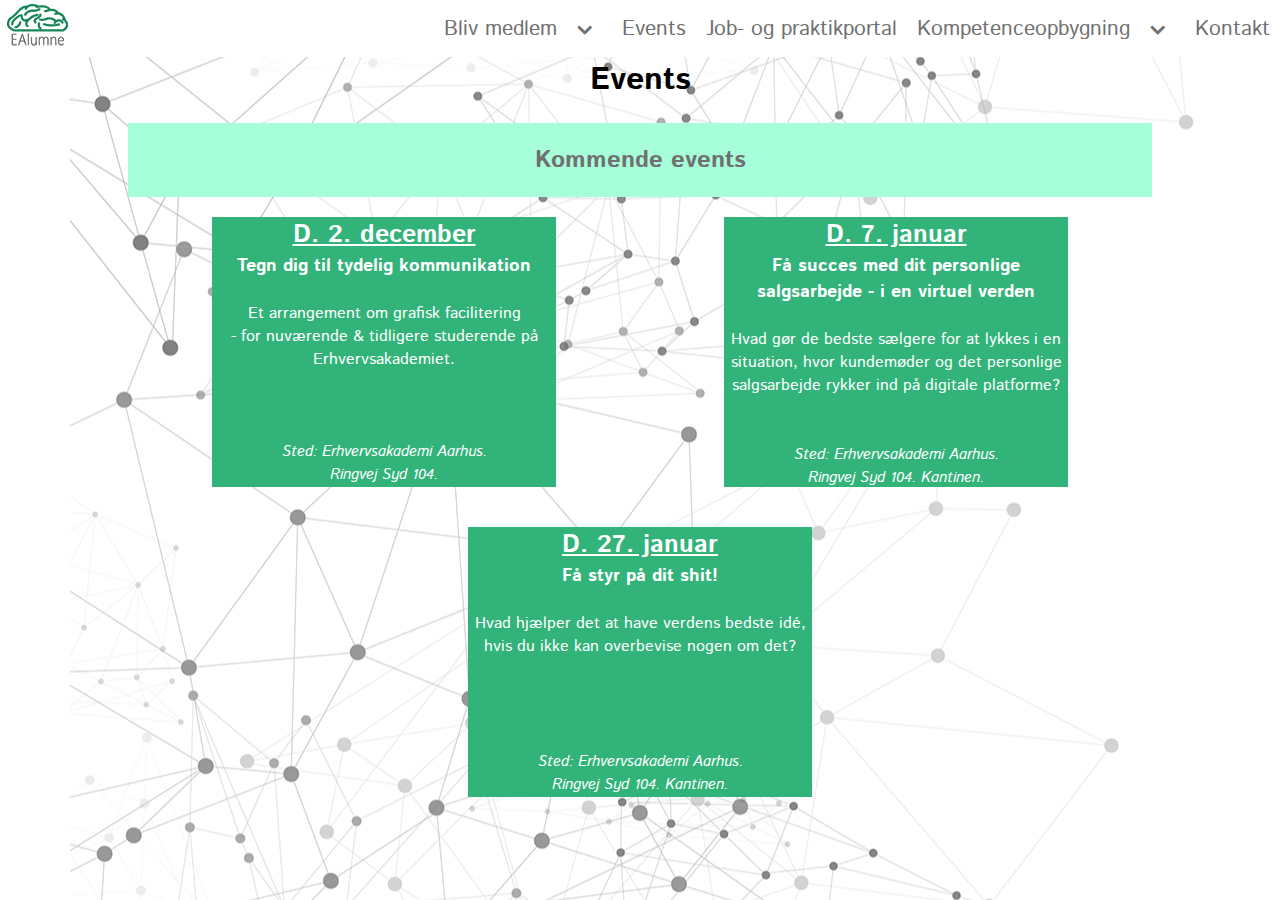
<file: Mobile_First_Gruppe8-main/pages/events.html>
<!DOCTYPE html>
<html lang="en">

<head>
    <meta charset="UTF-8">
    <meta name="viewport" content="width=device-width, initial-scale=1.0">
    <link rel="stylesheet" href="https://cdnjs.cloudflare.com/ajax/libs/font-awesome/4.7.0/css/font-awesome.min.css">
    <link rel="preconnect" href="https://fonts.gstatic.com">
    <link href="https://fonts.googleapis.com/css2?family=Istok+Web&display=swap" rel="stylesheet">
    <script src="https://code.jquery.com/jquery-3.5.1.min.js"
        integrity="sha256-9/aliU8dGd2tb6OSsuzixeV4y/faTqgFtohetphbbj0=" crossorigin="anonymous"></script>
    <link rel="stylesheet" type="text/css" href="../css/style.css">
    <title>Events</title>
</head>

<body>
    <header>
        <a href="../index.html" class="logo">
            <img src="../img/logo1.png" alt="EAlumne logo">
        </a>
        <div class="nav_icon">
            <div class="bar1"></div>
            <div class="bar2"></div>
            <div class="bar3"></div>
        </div>

        <nav class="page_navigation">
            <ul class="navigation_list">
                <li class="nav_item"><a href="../pages/bliv_medlem.html">Bliv medlem</a>
                    <i class="fa fa-angle-down" id="toggle_sub_1"></i>
                </li>

                <ul class="sub_menu_1 sub_nav">
                    <li class="sub_nav_item"><a href="../pages/nuv_studerende.html">Nuværende studerende</a></li>
                    <li class="sub_nav_item"><a href="../pages/tidl_studerende.html">Tidligere studerende</a></li>
                    <li class="sub_nav_item"><a href="../pages/medlemsfordele.html">Medlemsfordele</a></li>
                </ul>
                <li class="nav_item"><a href="#">Events</a></li>
                <li class="nav_item"><a href="../pages/job_praktik.html">Job- og praktikportal</a></li>
                <li class="nav_item"><a href="../pages/kompetence.html">Kompetenceopbygning</a>
                    <i class="fa fa-angle-down" id="toggle_sub_2"></i>
                </li>

                <ul class="sub_menu_2 sub_nav">
                    <li class="sub_nav_item"><a href="../pages/bliv_mentor.html">Bliv mentor</a></li>
                    <li class="sub_nav_item"><a href="../pages/find_mentor.html">Få en mentor</a></li>
                </ul>
                <li class="nav_item"><a href="../pages/kontakt.html">Kontakt</a></li>
            </ul>
        </nav>
    </header>
    <main>
        <h1 class="page_title">Events</h1>
        <section class="container">
            <h2 class="events"> Kommende events </h2>
            <div class="box_wrapper">
            <article class="box">
                <div class="box_header">
                    <h3> <a href="events/december2.html"> D. 2. december</a></h3>
                    <strong>Tegn dig til tydelig kommunikation</strong><br><br>

                </div>
                <div class="box_content">
                    <p>Et arrangement om grafisk facilitering <br>- for nuværende &amp; tidligere studerende på
                        Erhvervsakademiet.<br><br><br><br>
                        <i>Sted: Erhvervsakademi Aarhus.<br> Ringvej Syd 104.</i></p>
                </div>
            </article>
            <article class="box">
                <div class="box_header">
                    <h3> <a href="events/januar7.html"> D. 7. januar</a></h3>
                    <strong>Få succes med dit personlige salgsarbejde - i en virtuel verden</strong><br><br>
                </div>
                <div class="box_content">
                    <p>Hvad gør de bedste sælgere for at lykkes i en situation, hvor kundemøder og det personlige
                        salgsarbejde rykker ind på digitale platforme?<br><br><br>
                        <i>Sted: Erhvervsakademi Aarhus.<br> Ringvej Syd 104. Kantinen.</i></p>
                </div>
            </article>
            <article class="box">
                <div class="box_header">
                    <h3> <a href="events/januar27.html"> D. 27. januar</a></h3>
                    <strong>Få styr på dit shit!</strong><br><br>
                </div>
                <div class="box_content">
                    <p>Hvad hjælper det at have verdens bedste idé, hvis du ikke kan overbevise nogen om
                        det?<br><br><br><br><br>
                        <i>Sted: Erhvervsakademi Aarhus.<br> Ringvej Syd 104. Kantinen.</i></p>
                </div>
            </article>
        </div>
        </section>
    </main>
    <footer>

    </footer>
    <script src="../js/main.js"></script>
</body>

</html>
</file>
<file: css/style.css>
* {
    margin: 0;
    padding: 0;
    box-sizing: border-box;
}

html {
    background: url(../img/background.png) no-repeat center;
    font-size: 100%;
}

body {
    font-family: 'Istok Web', sans-serif;
}

header {
    background-color: #A7FFD9;
    position: sticky;
    top: 0;
    width: 100%;
    z-index: 1;
}


/*---------- Menu BTN animation ----------*/

.nav_icon {
    display: inline-block;
    cursor: pointer;
    margin: auto 0px;
    position: absolute;
    top: 1.2rem;
    right: 10px;
}

.bar1,
.bar2,
.bar3 {
    width: 25px;
    height: 3px;
    background-color: #707070;
    margin: 4px 0;
    transition: 0.4s;
}

/* Rotate first bar */
.open .bar1 {
    transform: rotate(-45deg) translate(-6px, 4px);
}

/* Fade out the second bar */
.open .bar2 {
    opacity: 0;
}

/* Rotate last bar */
.open .bar3 {
    transform: rotate(45deg) translate(-6px, -4px);
}

/*----------  ----------*/

/*---------- Navigation Styling ----------*/

.page_navigation {
    width: 100%;
    background-color: #BCFDE1;
    position: absolute;
}

ul {
    list-style-type: none;
}

.navigation_list {
    display: none;
}

.sub_nav {
    display: none;
}

.nav_item {
    display: flex;
    justify-content: space-between;
    align-items: center;
    height: 40px;
}

.nav_item a {
    align-items: center;
    font-size: 1.3em;
    margin: auto 10px;
}

.sub_nav_item {
    padding: 5px 15px;
}

a {
    color: #707070;
    text-decoration: none;
}


.fa {
    color: #707070;
    cursor: pointer;
    font-size: 1.5em;
    text-align: center;
    font-weight: bold;
    width: 35px;
    border: 2px solid #ffff;
    border-radius: 10%;
    margin-right: 10px;
}

/* --------Mit er gældende fra 500px og ned ----------- */


/* Hero img + text */
/*
main {
    height: 430px;
    background:  linear-gradient(rgba(0, 0, 0, 0.5), rgba(0, 0, 0, 0.5)), url(../img/workplace_small.jpg) no-repeat;
    position: relative;
    height: 275px;
}
*/

.hero {
    background: linear-gradient(rgba(0, 0, 0, 0.5), rgba(0, 0, 0, 0.5)), url(../img/workplace_small.jpg) no-repeat;
    display: flex;
    flex-direction: column;
    align-items: center;
    justify-content: center;
    width: 100%;
    height: 200px;
}

.hero h1 {
    line-height: 1em;
    margin: 0 0 10px 0;
    color: #ffff;
    text-align: center;
}

main p {
    text-align: center;
    margin-bottom: 5px;
    color: #ffff;
}

a.btn {
    text-decoration: none;
    color: #ffff;
    border: 1px solid #ffff;
    padding: 3px 3px;
    transition: background-color .5s;
}


/* Event section */

main h2 {
    text-align: center;
    margin-top: 50px;
}

.container {
    width: 100%;
    height: 300px;
    margin: 250px auto;
}

.box {
    width: calc(350px - 30px);
    height: calc(300px - 30px);
    background: #31B37A;
    margin: 49px auto;
    border-radius: 10px;

}


/* Hover effekt til desktop version 

.container .box .Event1 {
    position: absolute;
    top: 0;
    left: 0;
    width: 100%;
    height: 100%;
    transition: 0.5s;
    z-index: 1;
}



.container .box:hover .Event1 {
    top: 20px;
    right: calc(50% - 40px);
    width: 80px;
    height: 80px;
    border-radius: 50%;
    
}

*/


/* Medium devices (landscape tablets, 780px and up) */
@media only screen and (min-width: 780px) {}


/* Large devices (laptops/desktops, 1075px and up) */
@media only screen and (min-width: 1075px) {

    header {
        display: flex;
        align-items: center;
        justify-content: space-between;
    }

    .nav_icon {
        display: none;
    }

    .page_navigation {
        max-width: 80%;
        position: relative;
        background-color: #A7FFD9;
    }

    .navigation_list {
        display: flex;
        justify-content: flex-end;
    }

.has_children:hover .sub_nav {
    display: none;
}

.sub_nav {
    position: absolute;
    top: 45px;
    background-color: #A7FFD9;
    border-radius: 5%;
}

/* Det her er absolut ikke den rigtige måde at gøre det på men jeg er lidt i tidskneb */

.sub_menu_1 {
    right: 673px;
}

.sub_menu_2 {
    right: 102px;
}

}
</file>
<file: Mobile_First_Gruppe8-main/css/style.css>
* {
    margin: 0;
    padding: 0;
    box-sizing: border-box;
}

html {
    background: url(../img/background.png) no-repeat center;
    font-size: 100%;
}

body {
    font-family: 'Istok Web', sans-serif;
}

header {
    background-color: #ffff;
    position: sticky;
    top: 0;
    width: 100%;
    z-index: 1;
}


/*---------- Menu BTN animation ----------*/

.nav_icon {
    display: inline-block;
    cursor: pointer;
    margin: auto 0px;
    position: absolute;
    top: 1.2rem;
    right: 10px;
}

.bar1,
.bar2,
.bar3 {
    width: 25px;
    height: 3px;
    background-color: #707070;
    margin: 4px 0;
    transition: 0.4s;
}

/* Rotate first bar */
.open .bar1 {
    transform: rotate(-45deg) translate(-6px, 4px);
}

/* Fade out the second bar */
.open .bar2 {
    opacity: 0;
}

/* Rotate last bar */
.open .bar3 {
    transform: rotate(45deg) translate(-6px, -4px);
}

/*----------  ----------*/

/*---------- Navigation Styling ----------*/

.page_navigation {
    width: 100%;
    background-color: #BCFDE1;
    position: absolute;
}

ul {
    list-style-type: none;
}

.navigation_list {
    display: none;
}

.sub_nav {
    display: none;
}

.nav_item {
    display: flex;
    justify-content: space-between;
    align-items: center;
    height: 40px;
}

.nav_item a {
    align-items: center;
    font-size: 1.3em;
    margin: auto 10px;
}

.sub_nav_item {
    padding: 5px 15px;
}

a {
    color: #707070;
    text-decoration: none;
}


.fa {
    color: #707070;
    cursor: pointer;
    font-size: 1.5em;
    text-align: center;
    font-weight: bold;
    width: 35px;
    border: 2px solid #ffff;
    border-radius: 10%;
    margin-right: 10px;
}

/* ------- Mit er gældende fra 500px og til 290px ---------- */


/* Hero img + text */
/*
main {
    height: 430px;
    background:  linear-gradient(rgba(0, 0, 0, 0.5), rgba(0, 0, 0, 0.5)), url(../img/workplace_small.jpg) no-repeat;
    position: relative;
    height: 275px;
}
*/

.page_title {
    text-align: center;
}

.hero {
    background: linear-gradient(rgba(0, 0, 0, 0.5), rgba(0, 0, 0, 0.5)), url(../img/Workplace.jpg) center no-repeat;
    display: flex;
    flex-direction: column;
    align-items: center;
    justify-content: center;
    width: 100%;
    height: 250px;
}

.hero h1 {
    line-height: 1em;
    margin: 0 0 10px 0;
    color: #ffff;
    text-align: center;
}

.hero p {
    margin-bottom: 10px;
}

main p {
    text-align: center;
    margin-bottom: 5px;
    color: #ffff;
}

a.btn {
    text-decoration: none;
    color: #ffff;
    border: 1px solid #ffff;
    padding: 3px 3px;
    transition: background-color .5s;
}


/* SECTION: Events */

.events {
    text-align: center;
    background: #A7FFD9;
    padding: 20px;
    color: #707070;
    margin-top: 20px;
}

a.btn_2 {
    text-decoration: none;
    text-align: center;
    color: #707070;
    border: 1px solid #707070;
    padding: 3px 3px;
    background-color: #ffff;
    transition: background-color .5s;
}

.box_header a {
    font-size: 25px;
    color: #ffff;
    text-decoration: underline;
}

.box_header strong {
    font-size: 18px
}

.box_content i {
    font-size: 15px;
    height: 150px;
}

.box:hover {
    box-shadow: 4px 4px #707070;
}

.container {
    color: #ffff;
    text-align: center;
    display: block;
}

.box {
    width: calc(350px - 6px);
    height: calc(300px - 30px);
    background: #31B37A;
    margin: 20px auto;
}

.box_wrapper {
    display: flex;
    flex-wrap: wrap;
}

/* Centrering af links */

.page_link {
    text-align: center;
}

/* Runde bokse:
border-radius: 10px; */

/* SECTION: Medlemsfordele */

.medlems_fordele {
    text-align: center;
    background: #A7FFD9;
    padding: 20px;
    color: #707070;
    margin-top: 20px;
    margin-bottom: 0px;
    margin-left: 35px;
    margin-right: 35px;
}

.medlem {
    background: #ffff;
    color: #707070;
    margin: 0;
    text-align: left;
    padding: 20px;
    margin-left: 35px;
    margin-right: 35px;
}

.bullets {
    background: #ffff;
    color: #707070;
    padding: 20px;
    margin-left: 35px;
    margin-right: 35px;
    list-style-type: disc;
}

a.btn_3 {
    text-decoration: none;
    text-align: center;
    color: #707070;
    border: 1px solid #707070;
    padding: 3px 3px;
    background-color: #ffff;
    transition: background-color .5s;
}



/* PAGE: Medlemsfordele */

.fordele {
    color: #707070;
    text-align: left;
    margin-left: 5px;
}

.fordele_overskrift {
    text-align: center;
    margin-top: 40px;
}

/* Footer */

Footer {
    background: #ffff;
}


/* Medium devices (landscape tablets, 780px and up) */
@media only screen and (min-width: 780px) {}


/* Large devices (laptops/desktops, 1075px and up) */
@media only screen and (min-width: 1075px) {

    header {
        display: flex;
        align-items: center;
        justify-content: space-between;
        background-color: #ffff;
    }

    .nav_icon {
        display: none;
    }

    .page_navigation {
        max-width: 80%;
        position: relative;
        background-color: #ffff;
    }

    .navigation_list {
        display: flex;
        justify-content: flex-end;
    }

    .sub_nav_item:hover {
        background-color: #31B37A;
    }

    .sub_nav_item a:hover {
        color: #ffff;
    }

    .sub_nav {
        position: absolute;
        top: 45px;
        background-color: #A7FFD9;
        border-radius: 5%;
    }

    /* Det her er absolut ikke den rigtige måde at gøre det på men jeg er lidt i tidskneb */

    .sub_menu_1 {
        right: 673px;
    }

    .sub_menu_2 {
        right: 102px;
    }

    /*--------------------*/

    main {
        max-width: 80%;
        margin: 0px auto;

    }

}
</file>
